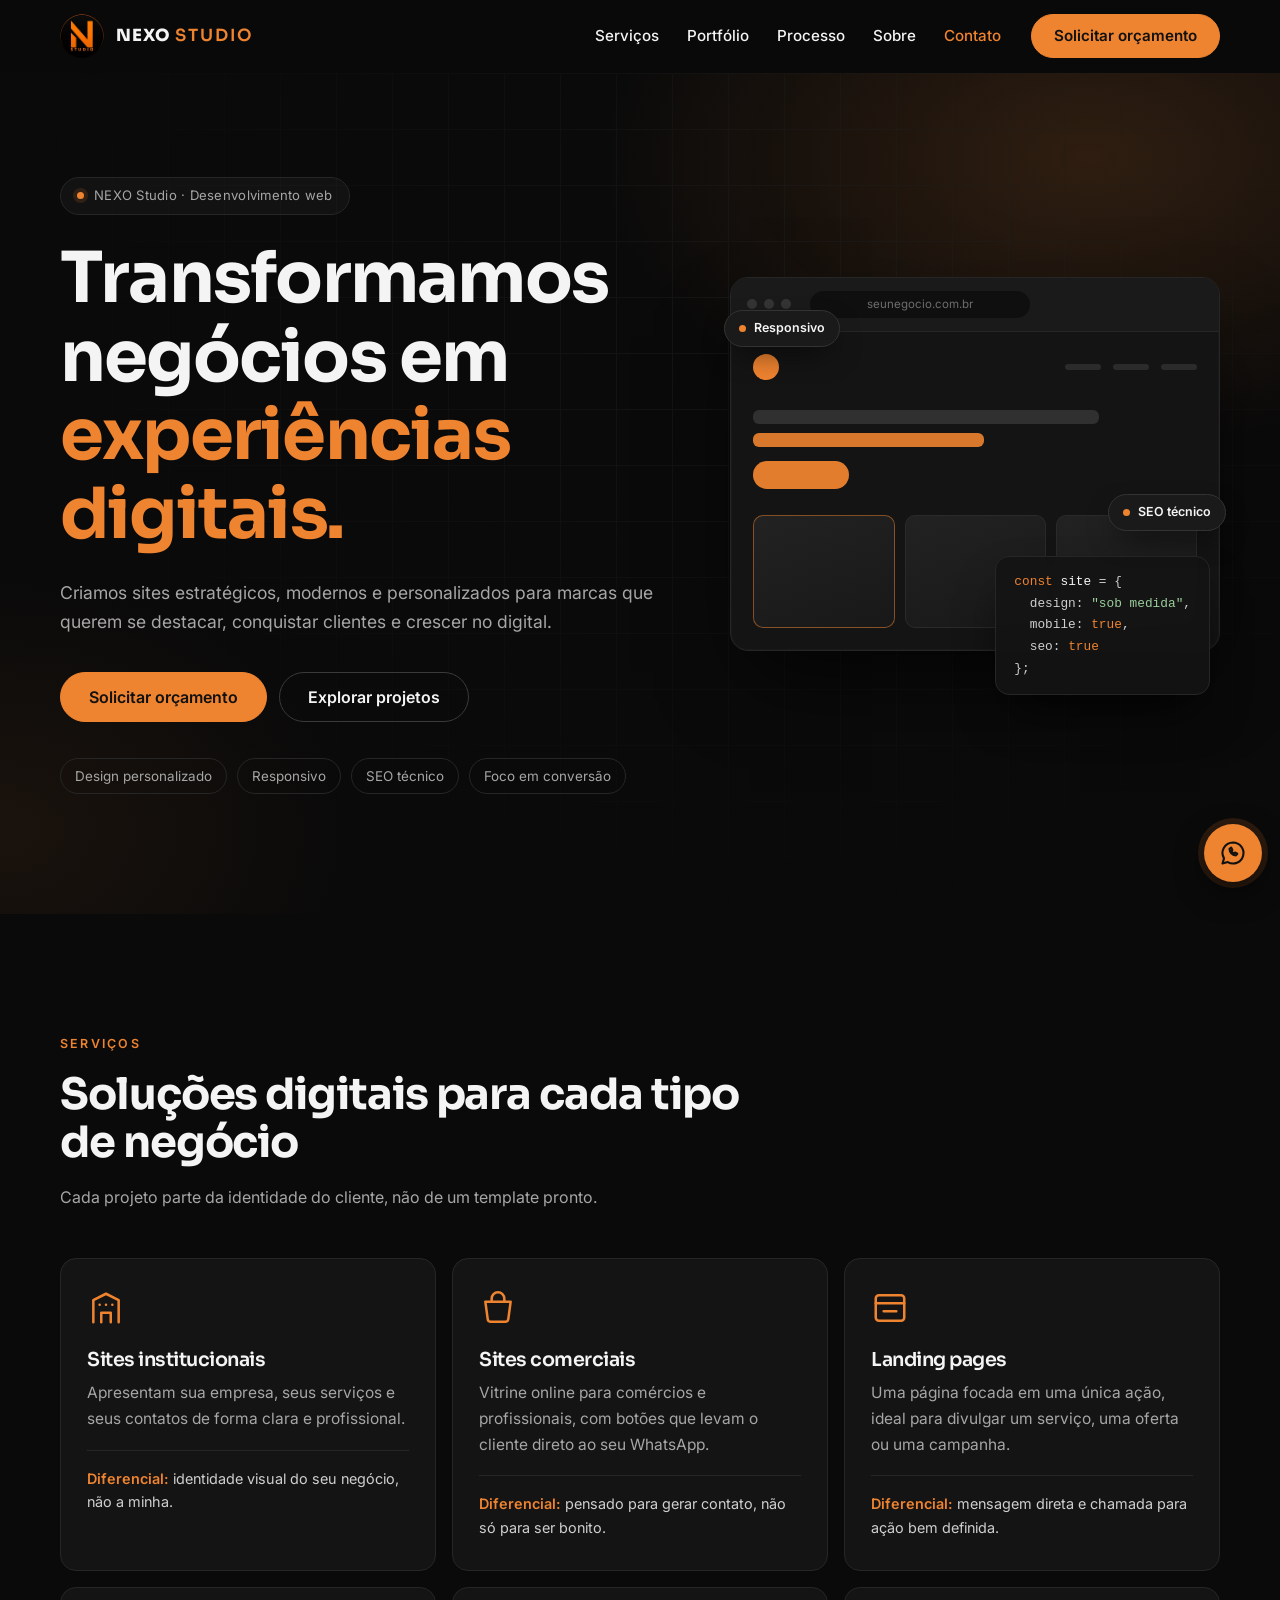
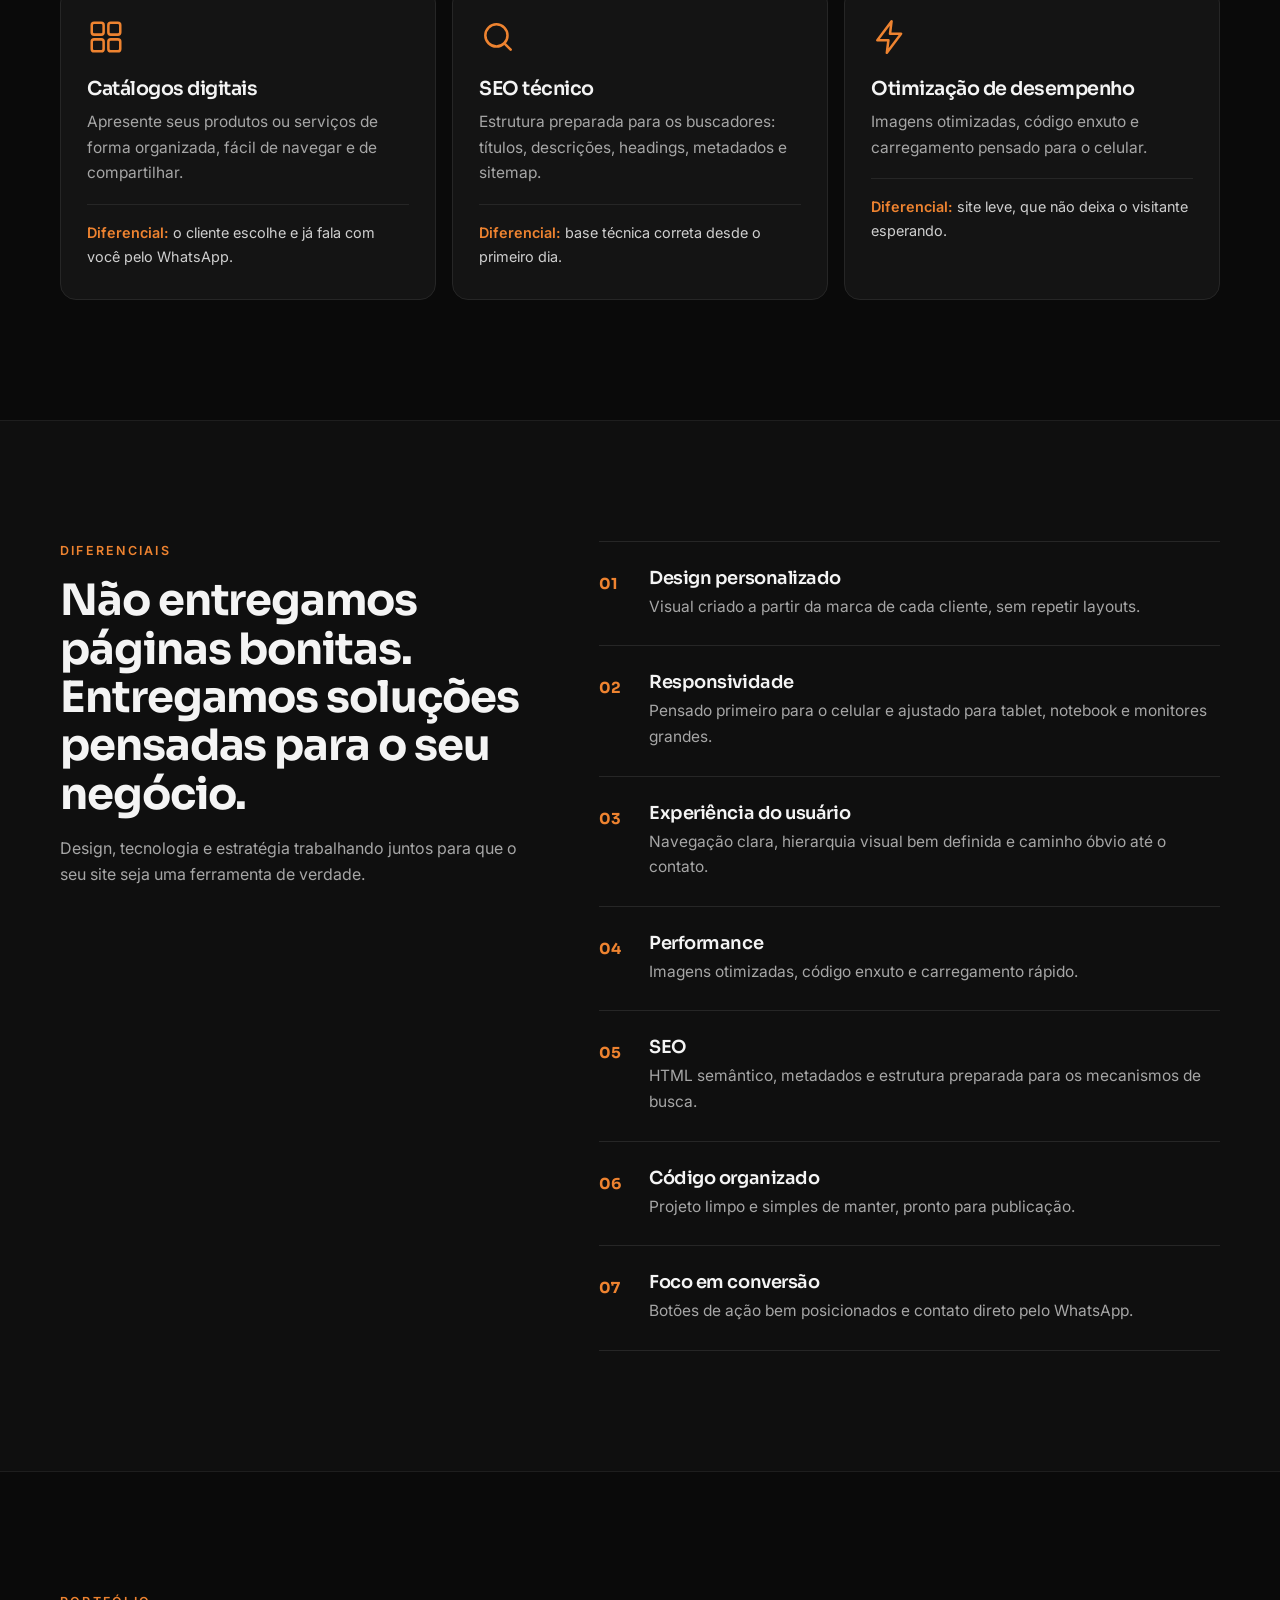
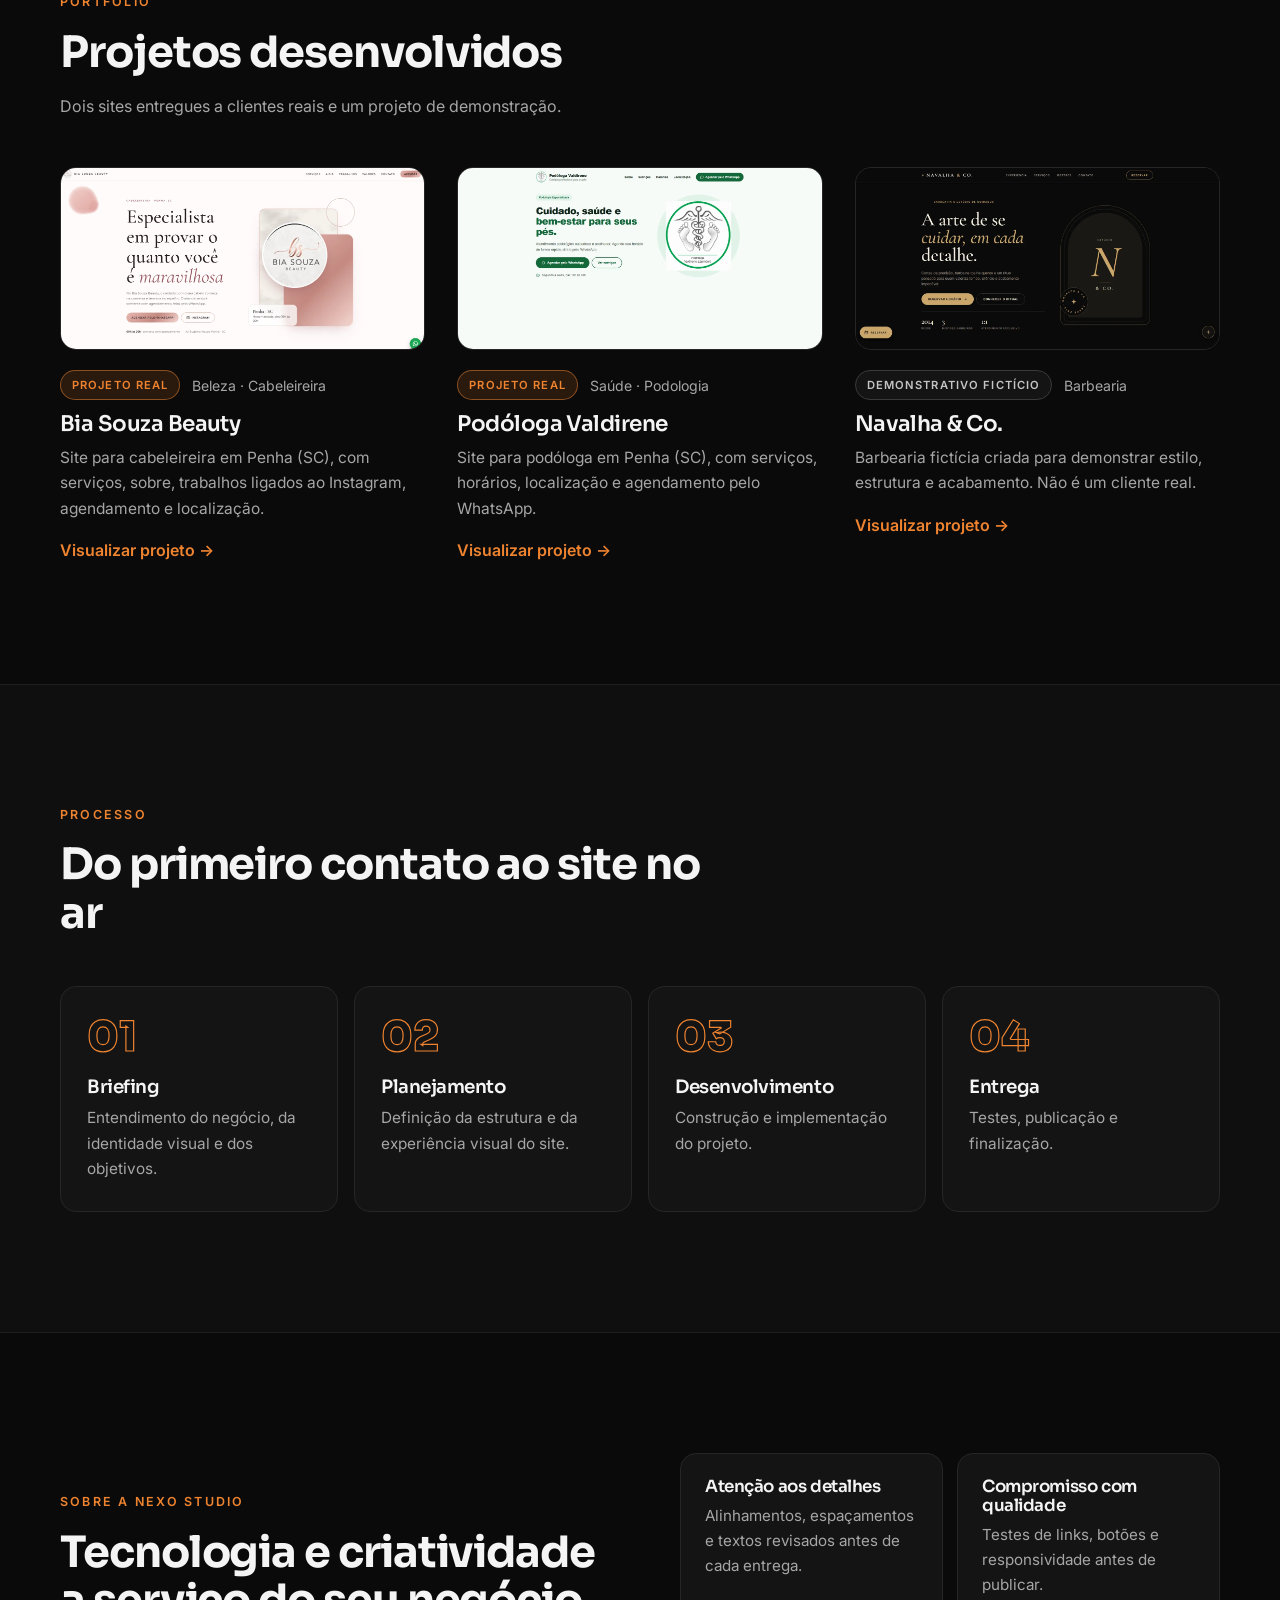
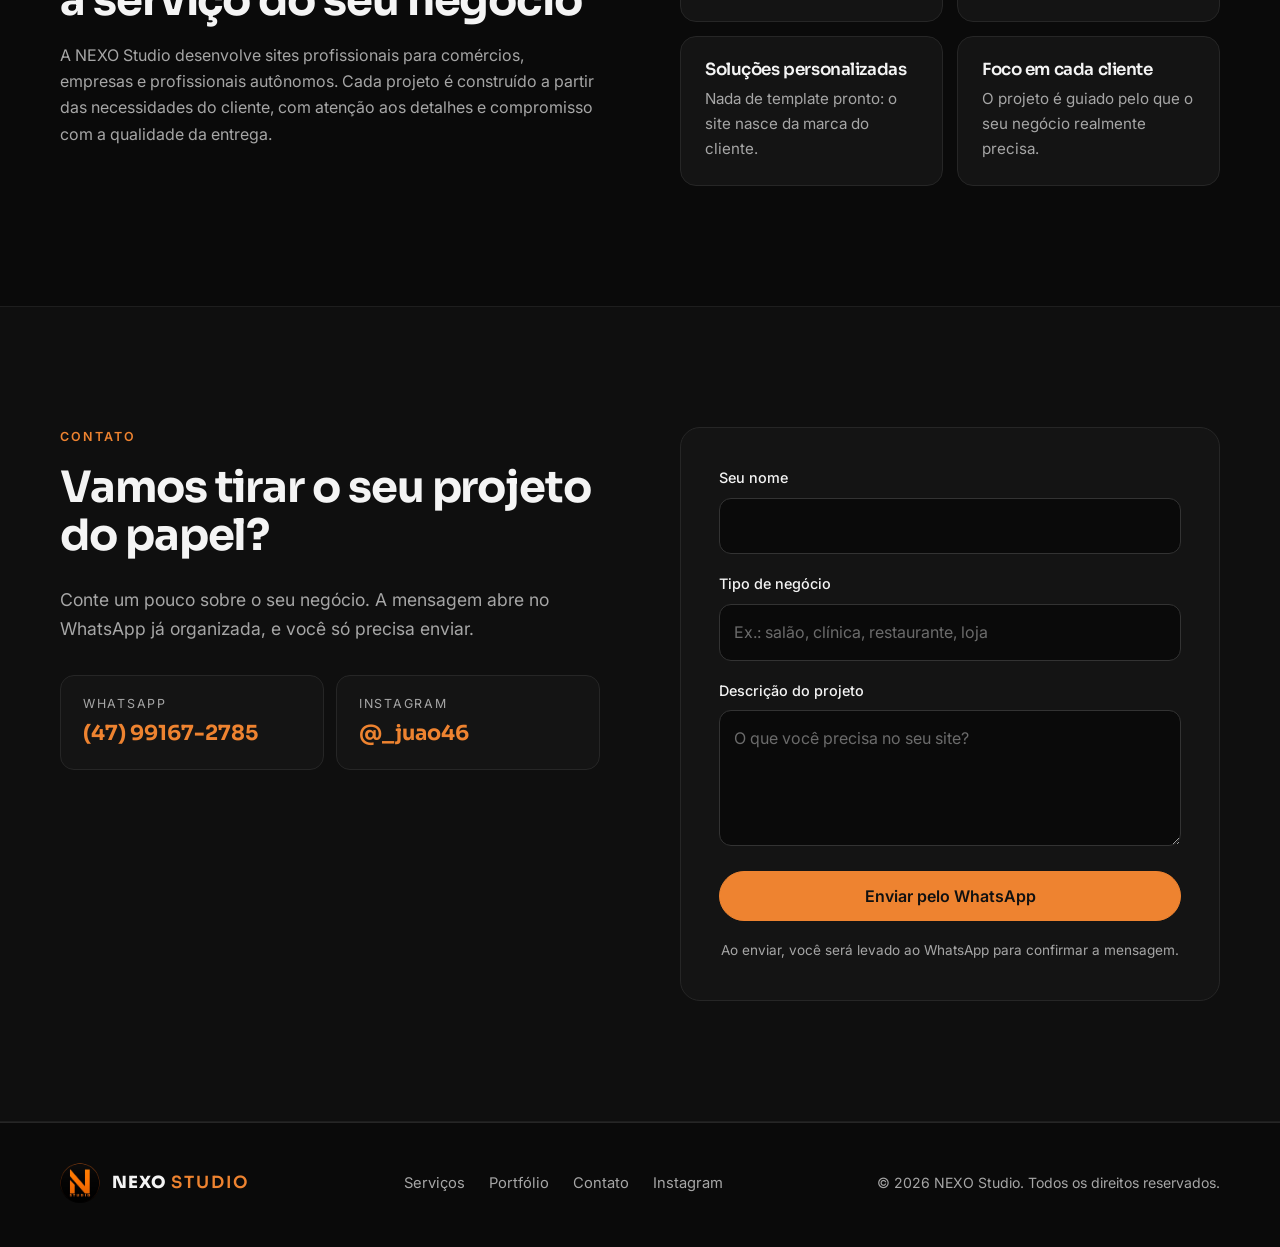
<file: index.html>
<!doctype html>
<html lang="pt-BR">
<head>
  <meta charset="utf-8">
  <meta name="viewport" content="width=device-width, initial-scale=1">
  <title>NEXO Studio | Sites profissionais para comércios, empresas e autônomos</title>
  <meta name="description" content="A NEXO Studio cria sites estratégicos, modernos e personalizados para comércios, empresas e profissionais autônomos que querem se destacar e conquistar clientes no digital.">
  <meta name="theme-color" content="#0a0a0a">
  <link rel="canonical" href="https://meu-site-lime-tau.vercel.app/">
  <link rel="icon" href="/assets/favicon-48.png" type="image/png" sizes="48x48">
  <link rel="apple-touch-icon" href="/assets/apple-touch-icon.png">

  <meta property="og:type" content="website">
  <meta property="og:locale" content="pt_BR">
  <meta property="og:site_name" content="NEXO Studio">
  <meta property="og:title" content="NEXO Studio | Transformamos negócios em experiências digitais">
  <meta property="og:description" content="Sites estratégicos, modernos e personalizados para marcas que querem se destacar e crescer no digital.">
  <meta property="og:url" content="https://meu-site-lime-tau.vercel.app/">
  <meta property="og:image" content="https://meu-site-lime-tau.vercel.app/assets/og-image.png">
  <meta property="og:image:width" content="1200">
  <meta property="og:image:height" content="630">
  <meta name="twitter:card" content="summary_large_image">

  <link rel="preconnect" href="https://fonts.googleapis.com">
  <link rel="preconnect" href="https://fonts.gstatic.com" crossorigin>
  <link rel="stylesheet" href="https://fonts.googleapis.com/css2?family=Inter:wght@400;500;600&family=Sora:wght@500;600;700;800&display=swap">
  <link rel="stylesheet" href="/css/style.css">

  <script type="application/ld+json">
  {
    "@context": "https://schema.org",
    "@type": "ProfessionalService",
    "name": "NEXO Studio",
    "description": "Desenvolvimento de sites profissionais para comércios, empresas e profissionais autônomos.",
    "telephone": "+55 47 99167-2785",
    "sameAs": ["https://www.instagram.com/_juao46/"],
    "url": "https://meu-site-lime-tau.vercel.app/",
    "image": "https://meu-site-lime-tau.vercel.app/assets/og-image.png"
  }
  </script>
</head>
<body>
  <a class="skip" href="#conteudo">Ir para o conteúdo</a>

  <header class="header" id="topo">
    <div class="container header__inner">
      <a class="brand" href="#topo" aria-label="NEXO Studio, início">
        <img src="/assets/logo-192.png" alt="" width="44" height="44">
        <span class="brand__name">NEXO <small>Studio</small></span>
      </a>

      <button class="menu-btn" type="button" aria-expanded="false" aria-controls="menu" aria-label="Abrir menu">
        <span></span><span></span><span></span>
      </button>

      <nav class="nav" id="menu" aria-label="Principal">
        <ul>
          <li><a href="#servicos">Serviços</a></li>
          <li><a href="#portfolio">Portfólio</a></li>
          <li><a href="#processo">Processo</a></li>
          <li><a href="#sobre">Sobre</a></li>
          <li><a href="#contato">Contato</a></li>
        </ul>
        <a class="btn btn--small" href="https://wa.me/5547991672785?text=Ol%C3%A1%21%20Vim%20pelo%20site%20da%20NEXO%20Studio%20e%20quero%20um%20or%C3%A7amento." target="_blank" rel="noopener">Solicitar orçamento</a>
      </nav>
    </div>
  </header>

  <main id="conteudo">

    <!-- HERO -->
    <section class="hero" aria-labelledby="hero-titulo">
      <div class="hero__bg" aria-hidden="true"></div>
      <div class="container hero__grid">
        <div class="hero__text">
          <p class="pill"><span class="pill__dot"></span>NEXO Studio · Desenvolvimento web</p>
          <h1 id="hero-titulo">Transformamos negócios em <em>experiências digitais.</em></h1>
          <p class="lead">Criamos sites estratégicos, modernos e personalizados para marcas que querem se destacar, conquistar clientes e crescer no digital.</p>
          <div class="hero__cta">
            <a class="btn" href="https://wa.me/5547991672785?text=Ol%C3%A1%21%20Vim%20pelo%20site%20da%20NEXO%20Studio%20e%20quero%20um%20or%C3%A7amento." target="_blank" rel="noopener">Solicitar orçamento</a>
            <a class="btn btn--ghost" href="#portfolio">Explorar projetos</a>
          </div>
          <ul class="tags" aria-label="Pilares do trabalho">
            <li>Design personalizado</li>
            <li>Responsivo</li>
            <li>SEO técnico</li>
            <li>Foco em conversão</li>
          </ul>
        </div>

        <div class="hero__art" aria-hidden="true">
          <div class="win">
            <div class="win__bar">
              <i></i><i></i><i></i>
              <span class="win__url">seunegocio.com.br</span>
            </div>
            <div class="win__body">
              <div class="win__nav"><b></b><span></span><span></span><span></span></div>
              <div class="win__hero">
                <div class="win__title"><b></b><b></b></div>
                <div class="win__btn"></div>
              </div>
              <div class="win__cards"><div></div><div></div><div></div></div>
            </div>
          </div>
          <div class="code">
            <p><span class="c-k">const</span> <span class="c-v">site</span> = {</p>
            <p>&nbsp;&nbsp;design: <span class="c-s">"sob medida"</span>,</p>
            <p>&nbsp;&nbsp;mobile: <span class="c-k">true</span>,</p>
            <p>&nbsp;&nbsp;seo: <span class="c-k">true</span></p>
            <p>};</p>
          </div>
          <span class="chip chip--a">Responsivo</span>
          <span class="chip chip--b">SEO técnico</span>
        </div>
      </div>
    </section>

    <!-- SERVIÇOS -->
    <section class="section" id="servicos" aria-labelledby="servicos-titulo">
      <div class="container">
        <header class="section__head reveal">
          <p class="eyebrow">Serviços</p>
          <h2 id="servicos-titulo">Soluções digitais para cada tipo de negócio</h2>
          <p>Cada projeto parte da identidade do cliente, não de um template pronto.</p>
        </header>

        <div class="cards">
          <article class="card reveal">
            <svg class="icon" viewBox="0 0 24 24" aria-hidden="true"><path d="M4 21V7l8-4 8 4v14"/><path d="M9 21v-6h6v6M8 10h.01M12 10h.01M16 10h.01"/></svg>
            <h3>Sites institucionais</h3>
            <p>Apresentam sua empresa, seus serviços e seus contatos de forma clara e profissional.</p>
            <p class="card__diff"><strong>Diferencial:</strong> identidade visual do seu negócio, não a minha.</p>
          </article>
          <article class="card reveal">
            <svg class="icon" viewBox="0 0 24 24" aria-hidden="true"><path d="M4 8h16l-1.5 11a2 2 0 0 1-2 1.7H7.5a2 2 0 0 1-2-1.7L4 8z"/><path d="M8 8V6a4 4 0 0 1 8 0v2"/></svg>
            <h3>Sites comerciais</h3>
            <p>Vitrine online para comércios e profissionais, com botões que levam o cliente direto ao seu WhatsApp.</p>
            <p class="card__diff"><strong>Diferencial:</strong> pensado para gerar contato, não só para ser bonito.</p>
          </article>
          <article class="card reveal">
            <svg class="icon" viewBox="0 0 24 24" aria-hidden="true"><rect x="3" y="4" width="18" height="16" rx="2"/><path d="M3 9h18M8 14h8"/></svg>
            <h3>Landing pages</h3>
            <p>Uma página focada em uma única ação, ideal para divulgar um serviço, uma oferta ou uma campanha.</p>
            <p class="card__diff"><strong>Diferencial:</strong> mensagem direta e chamada para ação bem definida.</p>
          </article>
          <article class="card reveal">
            <svg class="icon" viewBox="0 0 24 24" aria-hidden="true"><rect x="3" y="3" width="7.5" height="7.5" rx="1.5"/><rect x="13.5" y="3" width="7.5" height="7.5" rx="1.5"/><rect x="3" y="13.5" width="7.5" height="7.5" rx="1.5"/><rect x="13.5" y="13.5" width="7.5" height="7.5" rx="1.5"/></svg>
            <h3>Catálogos digitais</h3>
            <p>Apresente seus produtos ou serviços de forma organizada, fácil de navegar e de compartilhar.</p>
            <p class="card__diff"><strong>Diferencial:</strong> o cliente escolhe e já fala com você pelo WhatsApp.</p>
          </article>
          <article class="card reveal">
            <svg class="icon" viewBox="0 0 24 24" aria-hidden="true"><circle cx="11" cy="11" r="7"/><path d="M20 20l-4-4"/></svg>
            <h3>SEO técnico</h3>
            <p>Estrutura preparada para os buscadores: títulos, descrições, headings, metadados e sitemap.</p>
            <p class="card__diff"><strong>Diferencial:</strong> base técnica correta desde o primeiro dia.</p>
          </article>
          <article class="card reveal">
            <svg class="icon" viewBox="0 0 24 24" aria-hidden="true"><path d="M13 2L4 14h7l-1 8 9-12h-7l1-8z"/></svg>
            <h3>Otimização de desempenho</h3>
            <p>Imagens otimizadas, código enxuto e carregamento pensado para o celular.</p>
            <p class="card__diff"><strong>Diferencial:</strong> site leve, que não deixa o visitante esperando.</p>
          </article>
        </div>
      </div>
    </section>

    <!-- DIFERENCIAIS -->
    <section class="section section--alt" id="diferenciais" aria-labelledby="dif-titulo">
      <div class="container split">
        <header class="section__head split__head reveal">
          <p class="eyebrow">Diferenciais</p>
          <h2 id="dif-titulo">Não entregamos páginas bonitas. Entregamos soluções pensadas para o seu negócio.</h2>
          <p>Design, tecnologia e estratégia trabalhando juntos para que o seu site seja uma ferramenta de verdade.</p>
        </header>

        <ul class="features">
          <li class="reveal"><span class="features__n">01</span><div><h3>Design personalizado</h3><p>Visual criado a partir da marca de cada cliente, sem repetir layouts.</p></div></li>
          <li class="reveal"><span class="features__n">02</span><div><h3>Responsividade</h3><p>Pensado primeiro para o celular e ajustado para tablet, notebook e monitores grandes.</p></div></li>
          <li class="reveal"><span class="features__n">03</span><div><h3>Experiência do usuário</h3><p>Navegação clara, hierarquia visual bem definida e caminho óbvio até o contato.</p></div></li>
          <li class="reveal"><span class="features__n">04</span><div><h3>Performance</h3><p>Imagens otimizadas, código enxuto e carregamento rápido.</p></div></li>
          <li class="reveal"><span class="features__n">05</span><div><h3>SEO</h3><p>HTML semântico, metadados e estrutura preparada para os mecanismos de busca.</p></div></li>
          <li class="reveal"><span class="features__n">06</span><div><h3>Código organizado</h3><p>Projeto limpo e simples de manter, pronto para publicação.</p></div></li>
          <li class="reveal"><span class="features__n">07</span><div><h3>Foco em conversão</h3><p>Botões de ação bem posicionados e contato direto pelo WhatsApp.</p></div></li>
        </ul>
      </div>
    </section>

    <!-- PORTFÓLIO -->
    <section class="section" id="portfolio" aria-labelledby="port-titulo">
      <div class="container">
        <header class="section__head reveal">
          <p class="eyebrow">Portfólio</p>
          <h2 id="port-titulo">Projetos desenvolvidos</h2>
          <p>Dois sites entregues a clientes reais e um projeto de demonstração.</p>
        </header>

        <div class="works">
          <article class="work reveal">
            <a class="work__link" href="https://biasouzabeauty.vercel.app/" target="_blank" rel="noopener" aria-label="Visualizar o projeto Bia Souza Beauty (abre em nova aba)">
              <figure class="work__shot">
                <img src="/assets/projetos/bia-souza-beauty.webp" alt="Captura de tela do site Bia Souza Beauty" width="1400" height="700" loading="lazy" decoding="async">
                <span class="work__fallback" aria-hidden="true">Bia Souza Beauty</span>
              </figure>
              <div class="work__meta">
                <span class="badge badge--real">Projeto real</span>
                <span class="work__cat">Beleza · Cabeleireira</span>
              </div>
              <h3>Bia Souza Beauty</h3>
              <p>Site para cabeleireira em Penha (SC), com serviços, sobre, trabalhos ligados ao Instagram, agendamento e localização.</p>
              <span class="work__cta">Visualizar projeto</span>
            </a>
          </article>

          <article class="work reveal">
            <a class="work__link" href="https://podologa-valdirene.vercel.app/" target="_blank" rel="noopener" aria-label="Visualizar o projeto Podóloga Valdirene (abre em nova aba)">
              <figure class="work__shot">
                <img src="/assets/projetos/podologa-valdirene.webp" alt="Captura de tela do site da Podóloga Valdirene Espindola" width="1400" height="700" loading="lazy" decoding="async">
                <span class="work__fallback" aria-hidden="true">Podóloga Valdirene</span>
              </figure>
              <div class="work__meta">
                <span class="badge badge--real">Projeto real</span>
                <span class="work__cat">Saúde · Podologia</span>
              </div>
              <h3>Podóloga Valdirene</h3>
              <p>Site para podóloga em Penha (SC), com serviços, horários, localização e agendamento pelo WhatsApp.</p>
              <span class="work__cta">Visualizar projeto</span>
            </a>
          </article>

          <article class="work reveal">
            <a class="work__link" href="https://siteficticio.vercel.app/" target="_blank" rel="noopener" aria-label="Visualizar o projeto demonstrativo Navalha &amp; Co. (abre em nova aba)">
              <figure class="work__shot">
                <img src="/assets/projetos/navalha-co.webp" alt="Captura de tela do site demonstrativo Navalha &amp; Co." width="1400" height="700" loading="lazy" decoding="async">
                <span class="work__fallback" aria-hidden="true">Navalha &amp; Co.</span>
              </figure>
              <div class="work__meta">
                <span class="badge badge--demo">Demonstrativo fictício</span>
                <span class="work__cat">Barbearia</span>
              </div>
              <h3>Navalha &amp; Co.</h3>
              <p>Barbearia fictícia criada para demonstrar estilo, estrutura e acabamento. Não é um cliente real.</p>
              <span class="work__cta">Visualizar projeto</span>
            </a>
          </article>
        </div>
      </div>
    </section>

    <!-- PROCESSO -->
    <section class="section section--alt" id="processo" aria-labelledby="proc-titulo">
      <div class="container">
        <header class="section__head reveal">
          <p class="eyebrow">Processo</p>
          <h2 id="proc-titulo">Do primeiro contato ao site no ar</h2>
        </header>
        <ol class="steps">
          <li class="reveal"><span class="steps__n">01</span><h3>Briefing</h3><p>Entendimento do negócio, da identidade visual e dos objetivos.</p></li>
          <li class="reveal"><span class="steps__n">02</span><h3>Planejamento</h3><p>Definição da estrutura e da experiência visual do site.</p></li>
          <li class="reveal"><span class="steps__n">03</span><h3>Desenvolvimento</h3><p>Construção e implementação do projeto.</p></li>
          <li class="reveal"><span class="steps__n">04</span><h3>Entrega</h3><p>Testes, publicação e finalização.</p></li>
        </ol>
      </div>
    </section>

    <!-- SOBRE -->
    <section class="section" id="sobre" aria-labelledby="sobre-titulo">
      <div class="container about">
        <header class="section__head reveal">
          <p class="eyebrow">Sobre a NEXO Studio</p>
          <h2 id="sobre-titulo">Tecnologia e criatividade a serviço do seu negócio</h2>
          <p>A NEXO Studio desenvolve sites profissionais para comércios, empresas e profissionais autônomos. Cada projeto é construído a partir das necessidades do cliente, com atenção aos detalhes e compromisso com a qualidade da entrega.</p>
        </header>
        <ul class="values">
          <li class="reveal"><h3>Atenção aos detalhes</h3><p>Alinhamentos, espaçamentos e textos revisados antes de cada entrega.</p></li>
          <li class="reveal"><h3>Compromisso com qualidade</h3><p>Testes de links, botões e responsividade antes de publicar.</p></li>
          <li class="reveal"><h3>Soluções personalizadas</h3><p>Nada de template pronto: o site nasce da marca do cliente.</p></li>
          <li class="reveal"><h3>Foco em cada cliente</h3><p>O projeto é guiado pelo que o seu negócio realmente precisa.</p></li>
        </ul>
      </div>
    </section>

    <!-- CONTATO -->
    <section class="section section--alt" id="contato" aria-labelledby="contato-titulo">
      <div class="container contact">
        <div class="reveal">
          <p class="eyebrow">Contato</p>
          <h2 id="contato-titulo">Vamos tirar o seu projeto do papel?</h2>
          <p class="lead">Conte um pouco sobre o seu negócio. A mensagem abre no WhatsApp já organizada, e você só precisa enviar.</p>

          <div class="contact__links">
            <a class="contact__item" href="https://wa.me/5547991672785" target="_blank" rel="noopener">
              <span>WhatsApp</span>
              <strong>(47) 99167-2785</strong>
            </a>
            <a class="contact__item" href="https://www.instagram.com/_juao46/" target="_blank" rel="noopener">
              <span>Instagram</span>
              <strong>@_juao46</strong>
            </a>
          </div>
        </div>

        <form class="form reveal" id="form-contato" novalidate>
          <div class="field">
            <label for="nome">Seu nome</label>
            <input id="nome" name="nome" type="text" autocomplete="name" required>
            <p class="error" id="erro-nome" role="alert" hidden>Informe seu nome.</p>
          </div>
          <div class="field">
            <label for="negocio">Tipo de negócio</label>
            <input id="negocio" name="negocio" type="text" placeholder="Ex.: salão, clínica, restaurante, loja">
          </div>
          <div class="field">
            <label for="mensagem">Descrição do projeto</label>
            <textarea id="mensagem" name="mensagem" rows="4" required placeholder="O que você precisa no seu site?"></textarea>
            <p class="error" id="erro-mensagem" role="alert" hidden>Conte brevemente o que você precisa.</p>
          </div>
          <button class="btn btn--full" type="submit">Enviar pelo WhatsApp</button>
          <p class="form__note">Ao enviar, você será levado ao WhatsApp para confirmar a mensagem.</p>
        </form>
      </div>
    </section>
  </main>

  <footer class="footer">
    <div class="container footer__inner">
      <a class="brand" href="#topo" aria-label="NEXO Studio, voltar ao topo">
        <img src="/assets/logo-192.png" alt="" width="40" height="40" loading="lazy">
        <span class="brand__name">NEXO <small>Studio</small></span>
      </a>
      <nav class="footer__nav" aria-label="Rodapé">
        <a href="#servicos">Serviços</a>
        <a href="#portfolio">Portfólio</a>
        <a href="#contato">Contato</a>
        <a href="https://www.instagram.com/_juao46/" target="_blank" rel="noopener">Instagram</a>
      </nav>
      <p>&copy; <span id="ano">2026</span> NEXO Studio. Todos os direitos reservados.</p>
    </div>
  </footer>

  <a class="wa-float" href="https://wa.me/5547991672785?text=Ol%C3%A1%21%20Vim%20pelo%20site%20da%20NEXO%20Studio." target="_blank" rel="noopener" aria-label="Falar no WhatsApp">
    <svg viewBox="0 0 24 24" aria-hidden="true"><path d="M12 3a9 9 0 0 0-7.7 13.6L3 21l4.5-1.2A9 9 0 1 0 12 3z"/><path d="M9 8.5c.3 3 2.5 5.2 5.5 5.5l1.2-1.4-2-1-.8.8c-1-.4-1.8-1.2-2.2-2.2l.8-.8-1-2z"/></svg>
  </a>

  <script src="/js/main.js" defer></script>
</body>
</html>
</file>
<file: css/style.css>
:root {
  --bg: #0a0a0a;
  --bg-alt: #0f0f0f;
  --surface: #141414;
  --surface-2: #1a1a1a;
  --line: #262626;
  --line-soft: #1e1e1e;
  --text: #f4f4f4;
  --muted: #a6a6a6;
  --orange: #ee8330;
  --orange-dark: #d96c1f;
  --orange-soft: rgba(238, 131, 48, .14);
  --radius: 16px;
  --font-display: "Sora", "Segoe UI", system-ui, sans-serif;
  --font-body: "Inter", "Segoe UI", system-ui, sans-serif;
  --ease: cubic-bezier(.2, .7, .2, 1);
}

*, *::before, *::after { box-sizing: border-box; }
html { scroll-behavior: smooth; scroll-padding-top: 80px; }
body {
  margin: 0; background: var(--bg); color: var(--text);
  font-family: var(--font-body); font-size: 1rem; line-height: 1.65;
  -webkit-font-smoothing: antialiased; overflow-x: hidden;
}
img, svg { max-width: 100%; display: block; }
a { color: inherit; }
ul, ol { margin: 0; padding: 0; list-style: none; }
h1, h2, h3 { font-family: var(--font-display); line-height: 1.12; margin: 0; letter-spacing: -0.025em; }
p { margin: 0; }
figure { margin: 0; }

:focus-visible { outline: 2px solid var(--orange); outline-offset: 3px; border-radius: 6px; }
.container { width: min(1160px, 100% - 40px); margin-inline: auto; }

.skip { position: absolute; left: 12px; top: -60px; z-index: 100; background: var(--orange); color: #111; padding: 10px 16px; border-radius: 8px; font-weight: 600; }
.skip:focus { top: 12px; }

/* ---------- Botões ---------- */
.btn {
  position: relative; display: inline-flex; align-items: center; justify-content: center;
  min-height: 50px; padding: 0 28px; background: var(--orange); color: #111;
  font-weight: 600; text-decoration: none; border: 1.5px solid var(--orange);
  border-radius: 999px; cursor: pointer; font-family: inherit; font-size: 1rem;
  transition: transform .25s var(--ease), background .25s, border-color .25s, box-shadow .25s, color .25s;
}
.btn:hover { background: #f59546; border-color: #f59546; transform: translateY(-2px); box-shadow: 0 10px 30px -8px rgba(238, 131, 48, .55); }
.btn:active { transform: translateY(0) scale(.98); }
.btn--ghost { background: transparent; color: var(--text); border-color: #3a3a3a; }
.btn--ghost:hover { background: rgba(255,255,255,.04); border-color: var(--orange); color: var(--orange); box-shadow: none; }
.btn--small { min-height: 44px; padding: 0 22px; font-size: .95rem; }
.btn--full { width: 100%; }

/* ---------- Header ---------- */
.header {
  position: sticky; top: 0; z-index: 50;
  background: rgba(10, 10, 10, .78); backdrop-filter: blur(14px); -webkit-backdrop-filter: blur(14px);
  border-bottom: 1px solid transparent; transition: border-color .3s;
}
.header.is-scrolled { border-bottom-color: var(--line); }
.header__inner { display: flex; align-items: center; justify-content: space-between; min-height: 72px; }

.brand { display: inline-flex; align-items: center; gap: 12px; text-decoration: none; }
.brand img { border-radius: 50%; }
.brand__name { font-family: var(--font-display); font-weight: 800; letter-spacing: .06em; font-size: 1.05rem; }
.brand__name small { color: var(--orange); font-size: inherit; font-weight: 600; letter-spacing: .12em; text-transform: uppercase; }

.menu-btn {
  display: inline-flex; flex-direction: column; justify-content: center; gap: 6px;
  width: 48px; height: 48px; padding: 0 12px; background: none;
  border: 1px solid var(--line); border-radius: 12px; cursor: pointer;
}
.menu-btn span { display: block; height: 2px; background: var(--text); border-radius: 2px; transition: transform .25s, opacity .25s; }
.menu-btn[aria-expanded="true"] span:nth-child(1) { transform: translateY(8px) rotate(45deg); }
.menu-btn[aria-expanded="true"] span:nth-child(2) { opacity: 0; }
.menu-btn[aria-expanded="true"] span:nth-child(3) { transform: translateY(-8px) rotate(-45deg); }

.nav { position: absolute; left: 0; right: 0; top: 100%; background: var(--bg); border-bottom: 1px solid var(--line); padding: 8px 20px 24px; display: none; }
.nav.is-open { display: block; }
.nav ul { display: flex; flex-direction: column; }
.nav li a { display: block; padding: 16px 4px; text-decoration: none; border-bottom: 1px solid var(--line); font-weight: 500; transition: color .2s; }
.nav li a:hover, .nav li a.is-active { color: var(--orange); }
.nav .btn { margin-top: 20px; width: 100%; }

/* ---------- Hero ---------- */
.hero { position: relative; padding: 48px 0 80px; overflow: hidden; isolation: isolate; }
.hero__bg {
  position: absolute; inset: 0; z-index: -1;
  background:
    radial-gradient(700px 420px at 85% 10%, rgba(238, 131, 48, .16), transparent 70%),
    radial-gradient(500px 360px at 0% 90%, rgba(238, 131, 48, .07), transparent 70%);
}
.hero__bg::after {
  content: ""; position: absolute; inset: 0;
  background-image: linear-gradient(var(--line-soft) 1px, transparent 1px), linear-gradient(90deg, var(--line-soft) 1px, transparent 1px);
  background-size: 56px 56px;
  -webkit-mask-image: radial-gradient(ellipse at 60% 30%, #000 0%, transparent 70%);
  mask-image: radial-gradient(ellipse at 60% 30%, #000 0%, transparent 70%);
  opacity: .6;
}
.hero__grid { display: grid; gap: 56px; align-items: center; }

.pill {
  display: inline-flex; align-items: center; gap: 10px; margin-bottom: 24px;
  padding: 7px 16px; border: 1px solid var(--line); border-radius: 999px;
  background: rgba(255,255,255,.03); font-size: .82rem; color: var(--muted); letter-spacing: .02em;
}
.pill__dot { width: 7px; height: 7px; border-radius: 50%; background: var(--orange); box-shadow: 0 0 0 4px var(--orange-soft); }

h1 { font-size: clamp(2.3rem, 9vw, 4.4rem); font-weight: 700; }
h1 em { font-style: normal; color: var(--orange); }
.lead { margin-top: 24px; color: var(--muted); font-size: 1.1rem; max-width: 56ch; }
.hero__cta { display: flex; flex-direction: column; gap: 12px; margin-top: 36px; }
.tags { display: flex; flex-wrap: wrap; gap: 10px; margin-top: 36px; }
.tags li { font-size: .84rem; color: var(--muted); border: 1px solid var(--line); border-radius: 999px; padding: 6px 14px; }

.hero__art { position: relative; padding: 0 0 44px; }
.win {
  position: relative; z-index: 1; background: var(--surface); border: 1px solid var(--line);
  border-radius: 18px; overflow: hidden; box-shadow: 0 40px 80px -20px rgba(0,0,0,.7), 0 0 0 1px rgba(255,255,255,.02) inset;
}
.win__bar { display: flex; align-items: center; gap: 7px; padding: 13px 16px; border-bottom: 1px solid var(--line); background: var(--surface-2); }
.win__bar i { width: 10px; height: 10px; border-radius: 50%; background: #343434; }
.win__url { margin-left: 12px; flex: 1; max-width: 220px; font-size: .72rem; color: #6d6d6d; background: #0f0f0f; border-radius: 999px; padding: 4px 12px; text-align: center; }
.win__body { padding: 22px; display: grid; gap: 22px; }
.win__nav { display: flex; align-items: center; gap: 12px; }
.win__nav b { width: 26px; height: 26px; border-radius: 50%; background: var(--orange); margin-right: auto; }
.win__nav span { width: 36px; height: 6px; border-radius: 4px; background: #2b2b2b; }
.win__hero { display: grid; gap: 14px; padding: 8px 0 4px; }
.win__title { display: grid; gap: 9px; }
.win__title b { display: block; height: 14px; border-radius: 6px; background: #303030; width: 78%; }
.win__title b:nth-child(2) { width: 52%; background: var(--orange); opacity: .9; }
.win__btn { width: 96px; height: 28px; border-radius: 999px; background: var(--orange); opacity: .95; }
.win__cards { display: grid; grid-template-columns: repeat(3, 1fr); gap: 10px; }
.win__cards div { aspect-ratio: 1 / 0.8; border-radius: 10px; background: linear-gradient(160deg, #222, #181818); border: 1px solid #2a2a2a; }
.win__cards div:first-child { border-color: rgba(238,131,48,.5); }

.code {
  position: absolute; right: -4px; bottom: 0; z-index: 2; padding: 14px 18px;
  background: rgba(20, 20, 20, .92); backdrop-filter: blur(6px);
  border: 1px solid var(--line); border-radius: 14px;
  font-family: ui-monospace, "SF Mono", Menlo, Consolas, monospace; font-size: .74rem; line-height: 1.7; color: #cfcfcf;
  box-shadow: 0 24px 50px -16px rgba(0,0,0,.8);
}
.c-k { color: var(--orange); } .c-v { color: #f4f4f4; } .c-s { color: #9ccf9c; }
.chip {
  position: absolute; z-index: 3; padding: 7px 14px; border-radius: 999px; font-size: .78rem; font-weight: 600;
  background: var(--surface-2); border: 1px solid #333; color: var(--text); box-shadow: 0 12px 30px -10px rgba(0,0,0,.8);
}
.chip::before { content: ""; display: inline-block; width: 7px; height: 7px; border-radius: 50%; background: var(--orange); margin-right: 8px; }
.chip--a { top: 8%; left: -6px; animation: float 6s ease-in-out infinite; }
.chip--b { top: 52%; right: -6px; animation: float 7s ease-in-out -2s infinite; }
@keyframes float { 0%, 100% { transform: translateY(0); } 50% { transform: translateY(-8px); } }

/* ---------- Seções ---------- */
.section { padding: 84px 0; }
.section--alt { background: var(--bg-alt); border-block: 1px solid var(--line-soft); }
.section__head { max-width: 680px; margin-bottom: 48px; }
.eyebrow { color: var(--orange); font-size: .78rem; font-weight: 600; text-transform: uppercase; letter-spacing: .18em; margin-bottom: 16px; }
.section__head h2, .contact h2 { font-size: clamp(1.8rem, 6vw, 2.7rem); font-weight: 700; }
.section__head p:not(.eyebrow) { margin-top: 16px; color: var(--muted); }

/* Cards de serviço */
.cards { display: grid; gap: 16px; }
.card, .steps li, .values li {
  position: relative; background: var(--surface); border: 1px solid var(--line); border-radius: var(--radius);
  padding: 30px 26px; overflow: hidden; transition: border-color .3s, transform .35s var(--ease);
}
.card::before {
  content: ""; position: absolute; inset: 0; pointer-events: none; opacity: 0; transition: opacity .3s;
  background: radial-gradient(320px circle at var(--mx, 50%) var(--my, 0%), rgba(238,131,48,.13), transparent 60%);
}
.card:hover { border-color: rgba(238,131,48,.55); transform: translateY(-4px); }
.card:hover::before { opacity: 1; }
.icon { width: 38px; height: 38px; fill: none; stroke: var(--orange); stroke-width: 1.6; stroke-linecap: round; stroke-linejoin: round; margin-bottom: 22px; }
.card h3 { font-size: 1.2rem; font-weight: 600; margin-bottom: 10px; }
.card p { color: var(--muted); font-size: .97rem; }
.card .card__diff { margin-top: 18px; padding-top: 16px; border-top: 1px solid var(--line); font-size: .9rem; color: #cfcfcf; }
.card__diff strong { color: var(--orange); font-weight: 600; }

/* Diferenciais */
.split { display: grid; gap: 40px; }
.split__head { margin-bottom: 0; }
.features { display: grid; gap: 0; }
.features li { display: flex; gap: 22px; padding: 26px 0; border-top: 1px solid var(--line); }
.features li:last-child { border-bottom: 1px solid var(--line); }
.features__n { font-family: var(--font-display); font-weight: 700; font-size: .95rem; color: var(--orange); min-width: 28px; padding-top: 3px; }
.features h3 { font-size: 1.12rem; font-weight: 600; margin-bottom: 6px; }
.features p { color: var(--muted); font-size: .97rem; }

/* Portfólio */
.works { display: grid; gap: 40px; }
.work__link { display: block; text-decoration: none; }
.work__shot {
  position: relative; aspect-ratio: 2 / 1; overflow: hidden; margin-bottom: 20px;
  border: 1px solid var(--line); border-radius: var(--radius); background: var(--surface);
  transition: border-color .3s, transform .45s var(--ease), box-shadow .45s;
}
.work__shot img { position: absolute; inset: 0; width: 100%; height: 100%; object-fit: cover; object-position: top; transition: transform .7s var(--ease); }
.work__fallback {
  position: absolute; inset: 0; display: grid; place-items: center; padding: 16px; text-align: center;
  font-family: var(--font-display); font-weight: 700; font-size: 1.4rem; letter-spacing: -.01em; z-index: 0;
  background: radial-gradient(circle at 25% 15%, rgba(238,131,48,.2), transparent 60%), linear-gradient(160deg, #181818, #101010);
}
.work__shot img { z-index: 1; }
.work__shot.no-img img { display: none; }
.work__link:hover .work__shot { border-color: rgba(238,131,48,.6); transform: translateY(-5px); box-shadow: 0 30px 60px -24px rgba(238,131,48,.25); }
.work__link:hover .work__shot img { transform: scale(1.04); }

.work__meta { display: flex; flex-wrap: wrap; align-items: center; gap: 12px; margin-bottom: 12px; }
.badge { font-size: .7rem; font-weight: 600; text-transform: uppercase; letter-spacing: .1em; padding: 5px 11px; border-radius: 999px; border: 1px solid; }
.badge--real { color: var(--orange); border-color: rgba(238,131,48,.5); background: var(--orange-soft); }
.badge--demo { color: #c4c4c4; border-color: #3a3a3a; background: rgba(255,255,255,.04); }
.work__cat { color: var(--muted); font-size: .88rem; }
.work h3 { font-size: 1.35rem; font-weight: 600; margin-bottom: 8px; }
.work p { color: var(--muted); font-size: .97rem; }
.work__cta { display: inline-block; margin-top: 16px; color: var(--orange); font-weight: 600; transition: letter-spacing .25s; }
.work__cta::after { content: " →"; transition: margin .25s; }
.work__link:hover .work__cta::after { margin-left: 6px; }

/* Processo */
.steps { display: grid; gap: 16px; }
.steps li:hover { border-color: rgba(238,131,48,.45); transform: translateY(-3px); }
.steps__n { display: block; font-family: var(--font-display); font-weight: 800; font-size: 2.6rem; line-height: 1; margin-bottom: 18px; color: transparent; -webkit-text-stroke: 1.2px var(--orange); }
.steps h3 { font-size: 1.15rem; font-weight: 600; margin-bottom: 8px; }
.steps p { color: var(--muted); font-size: .96rem; }

/* Sobre */
.about { display: grid; gap: 40px; }
.about .section__head { margin-bottom: 0; }
.values { display: grid; gap: 14px; }
.values li { padding: 24px; }
.values li:hover { border-color: rgba(238,131,48,.45); }
.values h3 { font-size: 1.05rem; font-weight: 600; margin-bottom: 6px; }
.values p { color: var(--muted); font-size: .95rem; }

/* Contato */
.contact { display: grid; gap: 40px; }
.contact__links { display: grid; gap: 12px; margin-top: 32px; }
.contact__item {
  display: flex; flex-direction: column; gap: 2px; padding: 18px 22px; text-decoration: none;
  background: var(--surface); border: 1px solid var(--line); border-radius: 14px; transition: border-color .25s, transform .25s var(--ease);
}
.contact__item:hover { border-color: var(--orange); transform: translateY(-2px); }
.contact__item span { color: var(--muted); font-size: .78rem; text-transform: uppercase; letter-spacing: .14em; }
.contact__item strong { font-family: var(--font-display); font-size: 1.3rem; font-weight: 700; color: var(--orange); }

.form { background: var(--surface); border: 1px solid var(--line); border-radius: 20px; padding: 26px; display: grid; gap: 18px; }
.field label { display: block; font-size: .9rem; font-weight: 500; margin-bottom: 8px; }
.field input, .field textarea {
  width: 100%; background: var(--bg); color: var(--text); border: 1px solid #333;
  border-radius: 12px; padding: 14px; font: inherit; font-size: 1rem; transition: border-color .2s, box-shadow .2s;
}
.field textarea { resize: vertical; min-height: 112px; }
.field input::placeholder, .field textarea::placeholder { color: #6b6b6b; }
.field input:focus, .field textarea:focus { outline: none; border-color: var(--orange); box-shadow: 0 0 0 3px rgba(238,131,48,.2); }
.field.has-error input, .field.has-error textarea { border-color: #ff6b6b; }
.error { color: #ff8c8c; font-size: .85rem; margin-top: 6px; }
.form__note { color: var(--muted); font-size: .85rem; text-align: center; }

/* Rodapé */
.footer { border-top: 1px solid var(--line); padding: 40px 0 104px; }
.footer__inner { display: flex; flex-direction: column; gap: 22px; }
.footer__nav { display: flex; flex-wrap: wrap; gap: 8px 24px; }
.footer__nav a { color: var(--muted); text-decoration: none; font-size: .92rem; transition: color .2s; }
.footer__nav a:hover { color: var(--orange); }
.footer p { color: var(--muted); font-size: .88rem; }

/* WhatsApp flutuante */
.wa-float {
  position: fixed; right: 18px; bottom: 18px; z-index: 40; width: 58px; height: 58px; border-radius: 50%;
  background: var(--orange); display: grid; place-items: center;
  box-shadow: 0 10px 28px rgba(0,0,0,.55), 0 0 0 6px rgba(238,131,48,.15); transition: transform .25s var(--ease);
}
.wa-float:hover { transform: scale(1.08); }
.wa-float svg { width: 28px; height: 28px; fill: none; stroke: #111; stroke-width: 1.8; stroke-linecap: round; stroke-linejoin: round; }

/* Animação de entrada */
.js .reveal { opacity: 0; transform: translateY(24px); transition: opacity .8s var(--ease), transform .8s var(--ease); transition-delay: var(--d, 0s); }
.js .reveal.is-visible { opacity: 1; transform: none; }

@media (prefers-reduced-motion: reduce) {
  html { scroll-behavior: auto; }
  *, *::before, *::after { transition: none !important; animation: none !important; }
  .js .reveal { opacity: 1; transform: none; }
}

/* ---------- Tablet ---------- */
@media (min-width: 700px) {
  .hero__cta { flex-direction: row; }
  .cards { grid-template-columns: repeat(2, 1fr); }
  .steps { grid-template-columns: repeat(2, 1fr); }
  .values { grid-template-columns: repeat(2, 1fr); }
  .contact__links { grid-template-columns: repeat(2, 1fr); }
  .works { grid-template-columns: repeat(2, 1fr); gap: 36px 28px; }
  .code { right: 10px; font-size: .8rem; }
}

/* ---------- Desktop ---------- */
@media (min-width: 960px) {
  .menu-btn { display: none; }
  .nav { position: static; display: flex; align-items: center; gap: 30px; background: none; border: 0; padding: 0; }
  .nav ul { flex-direction: row; gap: 28px; }
  .nav li a { padding: 8px 0; border: 0; font-size: .95rem; }
  .nav .btn { margin: 0; width: auto; }

  .hero { padding: 104px 0 120px; }
  .hero__grid { grid-template-columns: 1.1fr .9fr; gap: 72px; }
  .section { padding: 120px 0; }
  .cards { grid-template-columns: repeat(3, 1fr); }
  .steps { grid-template-columns: repeat(4, 1fr); }
  .split { grid-template-columns: .85fr 1.15fr; gap: 80px; align-items: start; }
  .split__head { position: sticky; top: 110px; }
  .works { grid-template-columns: repeat(3, 1fr); gap: 32px; }
  .about { grid-template-columns: 1fr 1fr; gap: 80px; align-items: center; }
  .contact { grid-template-columns: 1fr 1fr; gap: 80px; align-items: start; }
  .form { padding: 38px; }
  .footer__inner { flex-direction: row; align-items: center; justify-content: space-between; }
  .footer { padding-bottom: 44px; }
}
</file>
